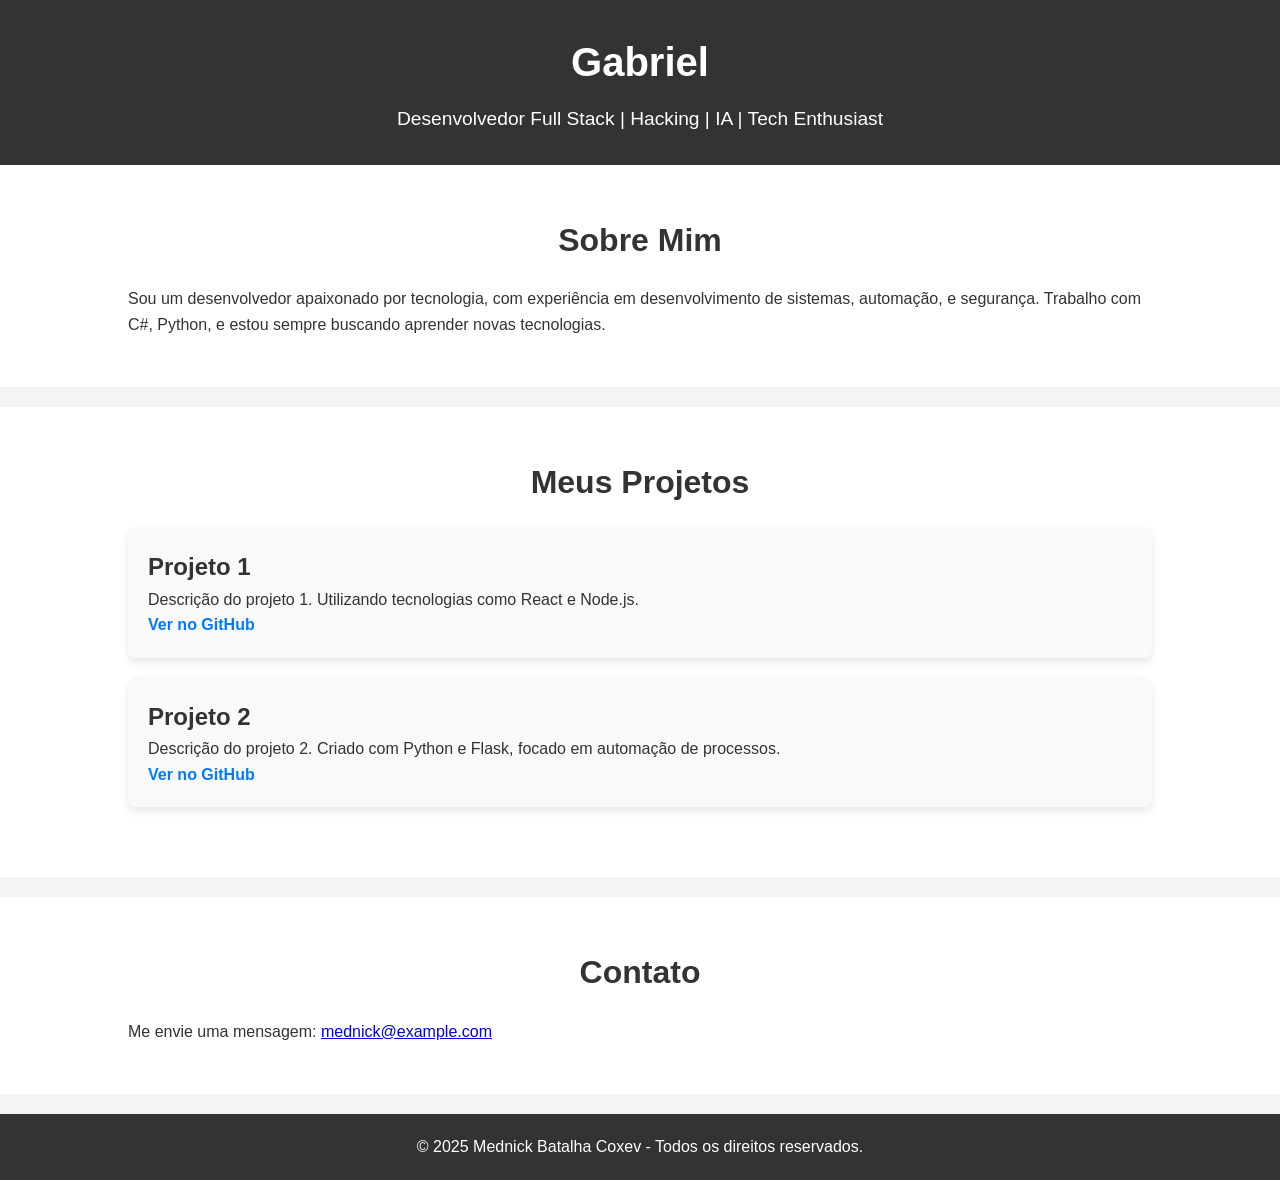
<file: portifolio.html>
<!DOCTYPE html>
<html lang="pt-br">
<head>
    <meta charset="UTF-8">
    <meta name="viewport" content="width=device-width, initial-scale=1.0">
    <meta name="description" content="Portfólio de Mednick - Desenvolvedor Full Stack">
    <title>Mednick - Portfólio</title>
    <link rel="stylesheet" href="styles.css">
</head>
<body>
    <header>
        <div class="container">
            <h1>Gabriel </h1>
            <p>Desenvolvedor Full Stack | Hacking | IA | Tech Enthusiast</p>
        </div>
    </header>

    <section id="sobre">
        <div class="container">
            <h2>Sobre Mim</h2>
            <p>Sou um desenvolvedor apaixonado por tecnologia, com experiência em desenvolvimento de sistemas, automação, e segurança. Trabalho com C#, Python, e estou sempre buscando aprender novas tecnologias.</p>
        </div>
    </section>

    <section id="projetos">
        <div class="container">
            <h2>Meus Projetos</h2>
            <div class="project">
                <h3>Projeto 1</h3>
                <p>Descrição do projeto 1. Utilizando tecnologias como React e Node.js.</p>
                <a href="https://github.com/mednick-sys/projeto1" target="_blank">Ver no GitHub</a>
            </div>
            <div class="project">
                <h3>Projeto 2</h3>
                <p>Descrição do projeto 2. Criado com Python e Flask, focado em automação de processos.</p>
                <a href="https://github.com/mednick-sys/projeto2" target="_blank">Ver no GitHub</a>
            </div>
        </div>
    </section>

    <section id="contato">
        <div class="container">
            <h2>Contato</h2>
            <p>Me envie uma mensagem: <a href="mailto:mednick@example.com">mednick@example.com</a></p>
        </div>
    </section>

    <footer>
        <div class="container">
            <p>&copy; 2025 Mednick Batalha Coxev - Todos os direitos reservados.</p>
        </div>
    </footer>
</body>
</html>
</file>
<file: styles.css>
* {
    margin: 0;
    padding: 0;
    box-sizing: border-box;
}

body {
    font-family: Arial, sans-serif;
    line-height: 1.6;
    color: #333;
    background-color: #f4f4f4;
}

.container {
    width: 80%;
    margin: 0 auto;
    max-width: 1200px;
}

header {
    background-color: #333;
    color: #fff;
    padding: 30px 0;
    text-align: center;
}

header h1 {
    font-size: 2.5rem;
}

header p {
    font-size: 1.2rem;
    margin-top: 10px;
}

section {
    padding: 50px 0;
    background-color: #fff;
    margin-bottom: 20px;
}

section h2 {
    text-align: center;
    font-size: 2rem;
    margin-bottom: 20px;
}

.project {
    background-color: #f9f9f9;
    margin: 20px 0;
    padding: 20px;
    border-radius: 8px;
    box-shadow: 0 4px 8px rgba(0, 0, 0, 0.1);
}

.project h3 {
    font-size: 1.5rem;
    color: #333;
}

.project a {
    color: #007BFF;
    text-decoration: none;
    font-weight: bold;
}

.project a:hover {
    text-decoration: underline;
}

footer {
    background-color: #333;
    color: #fff;
    padding: 20px;
    text-align: center;
}

footer p {
    font-size: 1rem;
}
</file>
